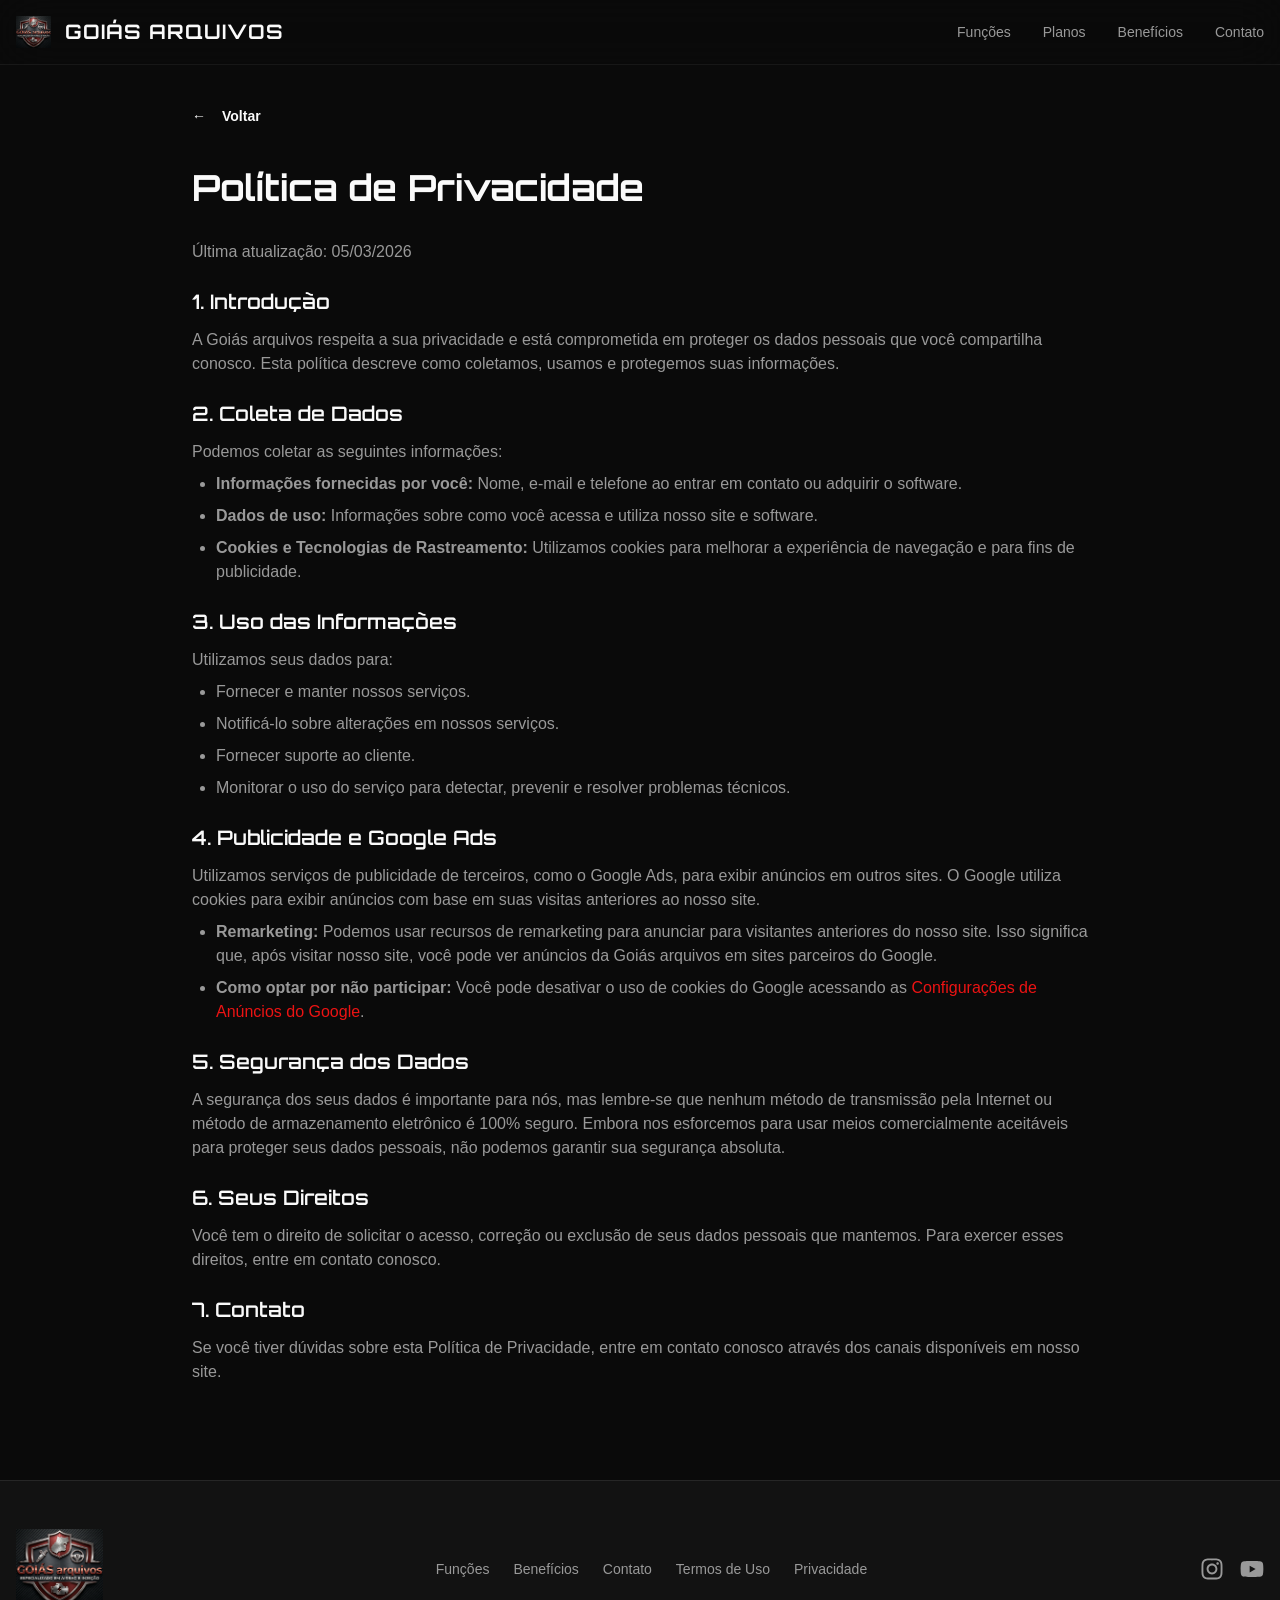
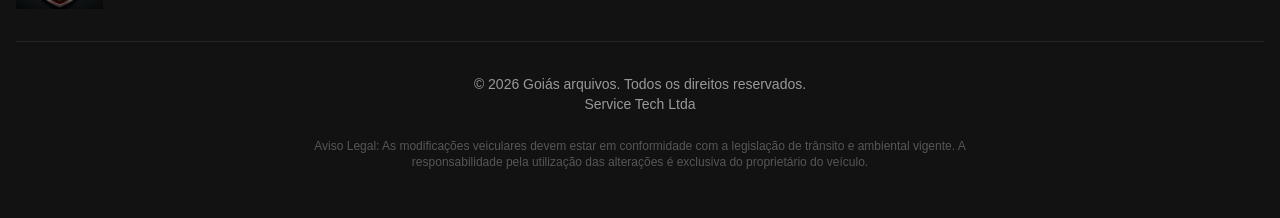
<file: brasilremap.com/politica-de-privacidade/index.html>
<!DOCTYPE html><html lang="pt-BR"> 
<!-- Mirrored from brasilremap.com/politica-de-privacidade/ by HTTrack Website Copier/3.x [XR&CO'2014], Tue, 31 Mar 2026 00:27:24 GMT -->
<head><meta charset="UTF-8"><meta name="viewport" content="width=device-width, initial-scale=1.0"><link rel="icon" type="image/x-icon" href="../favicon.ico"><meta name="generator" content="Astro v5.18.0"><title>Política de Privacidade | Goiás arquivos</title><meta name="description" content="Política de privacidade e proteção de dados do Goiás arquivos."><link rel="canonical" href="index.html"><!-- Google tag (gtag.js) --><script async src="https://www.googletagmanager.com/gtag/js?id=AW-17810459083"></script><script>
      window.dataLayer = window.dataLayer || [];
      function gtag() {
        dataLayer.push(arguments);
      }
      gtag("js", new Date());

      gtag("config", "AW-17810459083");
    </script><link rel="stylesheet" href="../_astro/index.DxfbJ8LV.css"></head> <body> <div class="min-h-screen bg-background flex flex-col"> <header class="fixed top-0 left-0 right-0 z-50 border-b border-border/50 bg-background/80 backdrop-blur-xl"> <div class="container mx-auto px-4"> <div class="flex h-16 items-center justify-center lg:justify-between"> <a href="#" class="flex items-center gap-2"> <img src="goias arquivos 01.png" alt="GOIAS LOGO" loading="eager" decoding="async" fetchpriority="auto" width="500" height="334" class="h-8 w-auto"> <span class="font-display text-xl font-bold tracking-wider text-foreground ml-1.5">GOIÁS ARQUIVOS
</span> </a> <nav class="hidden items-center gap-8 md:flex"> <a href="#features" class="text-sm font-medium text-muted-foreground transition-colors hover:text-foreground">
Funções
</a> <a href="#versions" class="text-sm font-medium text-muted-foreground transition-colors hover:text-foreground">
Planos
</a> <a href="#benefits" class="text-sm font-medium text-muted-foreground transition-colors hover:text-foreground">
Benefícios
</a> <a href="#contact" class="text-sm font-medium text-muted-foreground transition-colors hover:text-foreground">
Contato
</a> </nav> <!-- <Button variant="hero" size="sm"> Começar Agora </Button> --> </div> </div> </header> <script type="module">(function(){const i=["utm_source","utm_medium","utm_campaign","utm_term","utm_content","gclid"],s="goiasarquivos_utm";function m(t){const o=t.get("gclid"),n=t.get("fbclid"),c=document.referrer,e={};if(o)e.utm_source="google",e.utm_medium="cpc";else if(n)e.utm_source="facebook",e.utm_medium="cpc";else if(c)try{const r=new URL(c.html).hostname;r.includes("google.")?(e.utm_source="google",e.utm_medium="organic"):r.includes("bing.")?(e.utm_source="bing",e.utm_medium="organic"):r.includes("facebook.")||r.includes("instagram.")?(e.utm_source="social",e.utm_medium="organic"):(e.utm_source=r,e.utm_medium="referral")}catch{}return e}function a(){const t=new URLSearchParams(window.location.search),o={};if(i.forEach(n=>{const c=t.get(n);c&&(o[n]=c)}),!o.utm_source){const n=m(t);for(const[c,e]of Object.entries(n))o[c]||(o[c]=e)}return Object.keys(o).length>0?o:null}function f(t){sessionStorage.setItem(s,JSON.stringify(t))}function l(){try{const t=sessionStorage.getItem(s);return t?JSON.parse(t):null}catch{return null}}function d(t){const o=new URLSearchParams(t);document.querySelectorAll('a[href^="https://www.instagram.com/goias_arquivos?igsh=MXVtM3VlczVneWw2dA%3D%3D&utm_source=qr"]').forEach(n=>{const c=new URL(n.html);o.forEach((e,r)=>{c.searchParams.has(r)||c.searchParams.set(r,e)}),n.href=c.toString()})}function u(){const t=a();t&&f(t);const o=t??l();o&&d(o)}document.readyState==="loading"?document.addEventListener("DOMContentLoaded",u):u()})();</script> <main class="flex-1 container mx-auto px-4 py-12 md:py-24"> <article class="prose prose-invert max-w-4xl mx-auto"> <div class="mb-8"> <a class="inline-flex items-center justify-center gap-2 whitespace-nowrap rounded-lg text-sm font-semibold ring-offset-background transition-all duration-300 focus-visible:outline-none focus-visible:ring-2 focus-visible:ring-ring focus-visible:ring-offset-2 disabled:pointer-events-none disabled:opacity-50 [&#38;_svg]:pointer-events-none [&#38;_svg]:size-4 [&#38;_svg]:shrink-0 text-foreground h-10 px-4 py-2 pl-0 hover:bg-transparent hover:text-primary group" href="../index.html">  <span class="mr-2 transition-transform group-hover:-translate-x-1">←</span> Voltar
 </a> </div> <h1 class="text-3xl md:text-4xl font-bold mb-8 text-foreground">Política de Privacidade</h1> <div class="space-y-6 text-muted-foreground"> <p>Última atualização: 05/03/2026</p> <section> <h2 class="text-xl font-semibold text-foreground mb-3">1. Introdução</h2> <p>
A Goiás arquivos respeita a sua privacidade e está comprometida em proteger os dados pessoais que você compartilha conosco. Esta política descreve como coletamos, usamos e protegemos suas informações.
</p> </section> <section> <h2 class="text-xl font-semibold text-foreground mb-3">2. Coleta de Dados</h2> <p>
Podemos coletar as seguintes informações:
</p> <ul class="list-disc pl-6 mt-2 space-y-2"> <li><strong>Informações fornecidas por você:</strong> Nome, e-mail e telefone ao entrar em contato ou adquirir o software.</li> <li><strong>Dados de uso:</strong> Informações sobre como você acessa e utiliza nosso site e software.</li> <li><strong>Cookies e Tecnologias de Rastreamento:</strong> Utilizamos cookies para melhorar a experiência de navegação e para fins de publicidade.</li> </ul> </section> <section> <h2 class="text-xl font-semibold text-foreground mb-3">3. Uso das Informações</h2> <p>
Utilizamos seus dados para:
</p> <ul class="list-disc pl-6 mt-2 space-y-2"> <li>Fornecer e manter nossos serviços.</li> <li>Notificá-lo sobre alterações em nossos serviços.</li> <li>Fornecer suporte ao cliente.</li> <li>Monitorar o uso do serviço para detectar, prevenir e resolver problemas técnicos.</li> </ul> </section> <section> <h2 class="text-xl font-semibold text-foreground mb-3">4. Publicidade e Google Ads</h2> <p>
Utilizamos serviços de publicidade de terceiros, como o Google Ads, para exibir anúncios em outros sites. O Google utiliza cookies para exibir anúncios com base em suas visitas anteriores ao nosso site.
</p> <ul class="list-disc pl-6 mt-2 space-y-2"> <li><strong>Remarketing:</strong> Podemos usar recursos de remarketing para anunciar para visitantes anteriores do nosso site. Isso significa que, após visitar nosso site, você pode ver anúncios da Goiás arquivos em sites parceiros do Google.</li> <li><strong>Como optar por não participar:</strong> Você pode desativar o uso de cookies do Google acessando as <a href="https://adssettings.google.com/" target="_blank" rel="noopener noreferrer" class="text-primary hover:underline">Configurações de Anúncios do Google</a>.</li> </ul> </section> <section> <h2 class="text-xl font-semibold text-foreground mb-3">5. Segurança dos Dados</h2> <p>
A segurança dos seus dados é importante para nós, mas lembre-se que nenhum método de transmissão pela Internet ou método de armazenamento eletrônico é 100% seguro. Embora nos esforcemos para usar meios comercialmente aceitáveis para proteger seus dados pessoais, não podemos garantir sua segurança absoluta.
</p> </section> <section> <h2 class="text-xl font-semibold text-foreground mb-3">6. Seus Direitos</h2> <p>
Você tem o direito de solicitar o acesso, correção ou exclusão de seus dados pessoais que mantemos. Para exercer esses direitos, entre em contato conosco.
</p> </section> <section> <h2 class="text-xl font-semibold text-foreground mb-3">7. Contato</h2> <p>
Se você tiver dúvidas sobre esta Política de Privacidade, entre em contato conosco através dos canais disponíveis em nosso site.
</p> </section> </div> </article> </main> <footer class="border-t border-border bg-card py-12"> <div class="container mx-auto px-4"> <div class="flex flex-col items-center justify-between gap-6 md:flex-row"> <div class="flex items-center gap-2"> <img src="goias arquivos 01.png" alt="goiás arquivos Logo" loading="eager" decoding="async" fetchpriority="auto" width="2005" height="728" class="h-20 w-auto"> </div> <nav class="flex flex-wrap items-center justify-center gap-6"> <a href="#features" class="text-sm text-muted-foreground transition-colors hover:text-foreground">
Funções
</a> <a href="#benefits" class="text-sm text-muted-foreground transition-colors hover:text-foreground">
Benefícios
</a> <a href="#contact" class="text-sm text-muted-foreground transition-colors hover:text-foreground">
Contato
</a> <a href="../termos-de-uso/index.html" class="text-sm text-muted-foreground transition-colors hover:text-foreground">
Termos de Uso
</a> <a href="index.html" class="text-sm text-muted-foreground transition-colors hover:text-foreground">
Privacidade
</a> </nav> <div class="flex items-center gap-4"> <a href="https://www.instagram.com/goias_arquivos?igsh=MXVtM3VlczVneWw2dA%3D%3D&utm_source=qr" target="_blank" rel="noopener noreferrer" class="text-muted-foreground transition-colors hover:text-foreground" aria-label="Instagram"> <svg width="0.88em" height="1em" class="h-6 w-6" data-icon="fa-brands:instagram">   <symbol id="ai:fa-brands:instagram" viewBox="0 0 448 512"><path fill="currentColor" d="M224.1 141c-63.6 0-114.9 51.3-114.9 114.9s51.3 114.9 114.9 114.9S339 319.5 339 255.9S287.7 141 224.1 141m0 189.6c-41.1 0-74.7-33.5-74.7-74.7s33.5-74.7 74.7-74.7s74.7 33.5 74.7 74.7s-33.6 74.7-74.7 74.7m146.4-194.3c0 14.9-12 26.8-26.8 26.8c-14.9 0-26.8-12-26.8-26.8s12-26.8 26.8-26.8s26.8 12 26.8 26.8m76.1 27.2c-1.7-35.9-9.9-67.7-36.2-93.9c-26.2-26.2-58-34.4-93.9-36.2c-37-2.1-147.9-2.1-184.9 0c-35.8 1.7-67.6 9.9-93.9 36.1s-34.4 58-36.2 93.9c-2.1 37-2.1 147.9 0 184.9c1.7 35.9 9.9 67.7 36.2 93.9s58 34.4 93.9 36.2c37 2.1 147.9 2.1 184.9 0c35.9-1.7 67.7-9.9 93.9-36.2c26.2-26.2 34.4-58 36.2-93.9c2.1-37 2.1-147.8 0-184.8M398.8 388c-7.8 19.6-22.9 34.7-42.6 42.6c-29.5 11.7-99.5 9-132.1 9s-102.7 2.6-132.1-9c-19.6-7.8-34.7-22.9-42.6-42.6c-11.7-29.5-9-99.5-9-132.1s-2.6-102.7 9-132.1c7.8-19.6 22.9-34.7 42.6-42.6c29.5-11.7 99.5-9 132.1-9s102.7-2.6 132.1 9c19.6 7.8 34.7 22.9 42.6 42.6c11.7 29.5 9 99.5 9 132.1s2.7 102.7-9 132.1"/></symbol><use href="#ai:fa-brands:instagram"></use>  </svg> </a> <a href="https://www.instagram.com/goias_arquivos?igsh=MXVtM3VlczVneWw2dA%3D%3D&utm_source=qr" target="_blank" rel="noopener noreferrer" class="text-muted-foreground transition-colors hover:text-foreground" aria-label="YouTube"> <svg width="1.13em" height="1em" class="h-6 w-6" data-icon="fa-brands:youtube">   <symbol id="ai:fa-brands:youtube" viewBox="0 0 576 512"><path fill="currentColor" d="M549.655 124.083c-6.281-23.65-24.787-42.276-48.284-48.597C458.781 64 288 64 288 64S117.22 64 74.629 75.486c-23.497 6.322-42.003 24.947-48.284 48.597c-11.412 42.867-11.412 132.305-11.412 132.305s0 89.438 11.412 132.305c6.281 23.65 24.787 41.5 48.284 47.821C117.22 448 288 448 288 448s170.78 0 213.371-11.486c23.497-6.321 42.003-24.171 48.284-47.821c11.412-42.867 11.412-132.305 11.412-132.305s0-89.438-11.412-132.305m-317.51 213.508V175.185l142.739 81.205z"/></symbol><use href="#ai:fa-brands:youtube"></use>  </svg> </a> </div> </div> <div class="mt-8 border-t border-border pt-8 text-center"> <p class="text-sm text-muted-foreground">
© 2026 Goiás arquivos. Todos os direitos reservados.
</p> <p class="text-sm text-muted-foreground">

</p> <p class="text-sm text-muted-foreground">
Service Tech Ltda
</p> <p class="mt-6 text-xs text-muted-foreground/50 max-w-2xl mx-auto">
Aviso Legal: As modificações veiculares devem estar em conformidade com a legislação de trânsito e ambiental vigente. A responsabilidade pela utilização das alterações é exclusiva do proprietário do veículo.
</p> </div> </div> </footer> </div> <script defer src="https://static.cloudflareinsights.com/beacon.min.js/v8c78df7c7c0f484497ecbca7046644da1771523124516" integrity="sha512-8DS7rgIrAmghBFwoOTujcf6D9rXvH8xm8JQ1Ja01h9QX8EzXldiszufYa4IFfKdLUKTTrnSFXLDkUEOTrZQ8Qg==" data-cf-beacon='{"version":"2024.11.0","token":"eed3dc05935245569c59b4c016d7dd78","r":1,"server_timing":{"name":{"cfCacheStatus":true,"cfEdge":true,"cfExtPri":true,"cfL4":true,"cfOrigin":true,"cfSpeedBrain":true},"location_startswith":null}}' crossorigin="anonymous"></script>
</body>
<!-- Mirrored from brasilremap.com/politica-de-privacidade/ by HTTrack Website Copier/3.x [XR&CO'2014], Tue, 31 Mar 2026 00:27:25 GMT -->
</html>
</file>
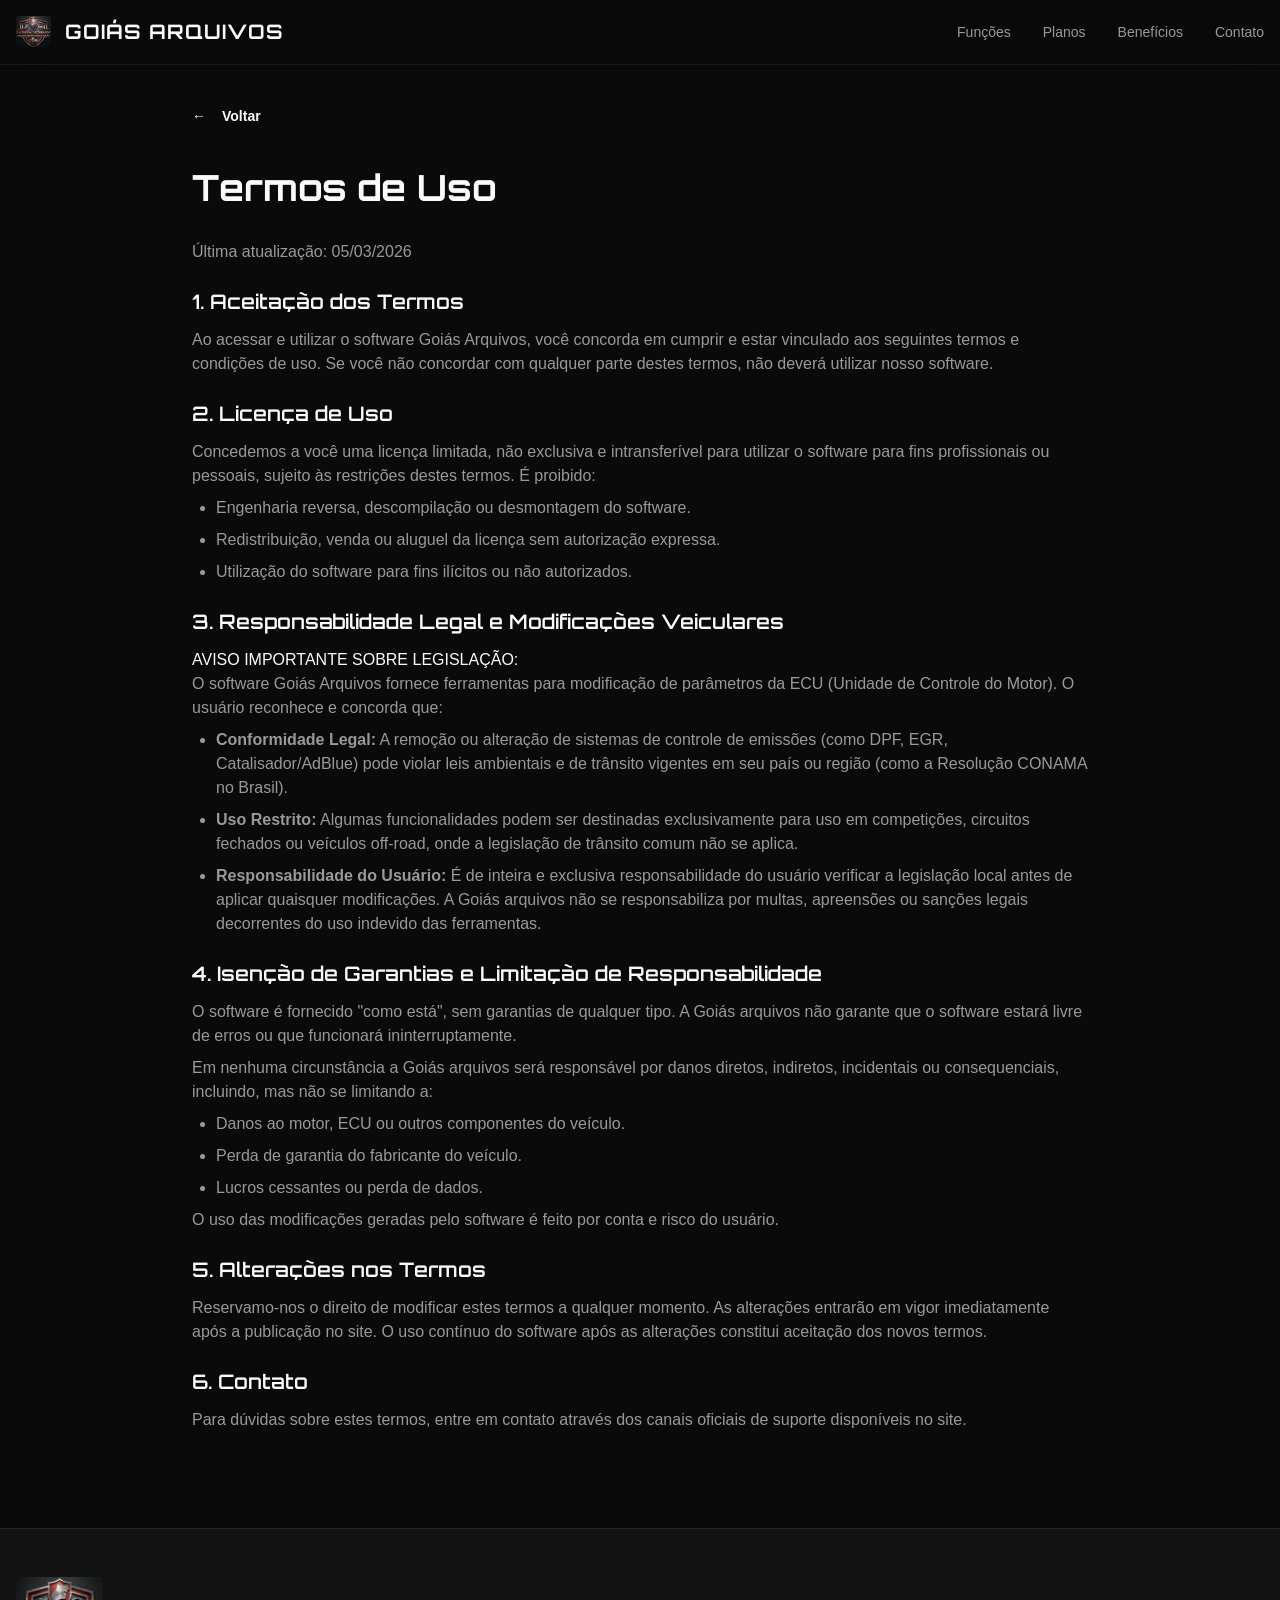
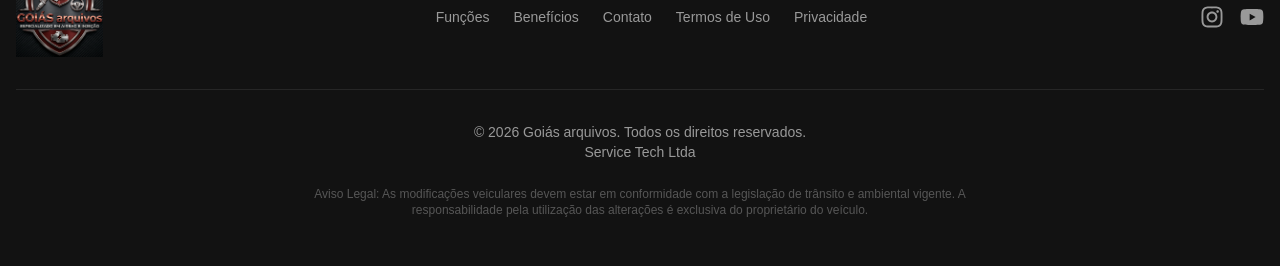
<file: brasilremap.com/termos-de-uso/index.html>
<!DOCTYPE html><html lang="pt-BR"> 
<!-- Mirrored from brasilremap.com/termos-de-uso/ by HTTrack Website Copier/3.x [XR&CO'2014], Tue, 31 Mar 2026 00:27:23 GMT -->
<head><meta charset="UTF-8"><meta name="viewport" content="width=device-width, initial-scale=1.0"><link rel="icon" type="image/x-icon" href="../favicon.ico"><meta name="generator" content="Astro v5.18.0"><title>Termos de Uso | Goiás Arquivos</title><meta name="description" content="Termos de uso e condições legais para utilização do software Goiás arquivos."><link rel="canonical" href="index.html"><!-- Google tag (gtag.js) --><script async src="https://www.googletagmanager.com/gtag/js?id=AW-17810459083"></script><script>
      window.dataLayer = window.dataLayer || [];
      function gtag() {
        dataLayer.push(arguments);
      }
      gtag("js", new Date());

      gtag("config", "AW-17810459083");
    </script><link rel="stylesheet" href="../_astro/index.DxfbJ8LV.css"></head> <body> <div class="min-h-screen bg-background flex flex-col"> <header class="fixed top-0 left-0 right-0 z-50 border-b border-border/50 bg-background/80 backdrop-blur-xl"> <div class="container mx-auto px-4"> <div class="flex h-16 items-center justify-center lg:justify-between"> <a href="#" class="flex items-center gap-2"> <img src="goias arquivos 01.png" alt="Goiás ARQUIVOS" loading="eager" decoding="async" fetchpriority="auto" width="500" height="334" class="h-8 w-auto"> <span class="font-display text-xl font-bold tracking-wider text-foreground ml-1.5">
GOIÁS ARQUIVOS
</span> </a> <nav class="hidden items-center gap-8 md:flex"> <a href="#features" class="text-sm font-medium text-muted-foreground transition-colors hover:text-foreground">
Funções
</a> <a href="#versions" class="text-sm font-medium text-muted-foreground transition-colors hover:text-foreground">
Planos
</a> <a href="#benefits" class="text-sm font-medium text-muted-foreground transition-colors hover:text-foreground">
Benefícios
</a> <a href="#contact" class="text-sm font-medium text-muted-foreground transition-colors hover:text-foreground">
Contato
</a> </nav> <!-- <Button variant="hero" size="sm"> Começar Agora </Button> --> </div> </div> </header> <script type="module">(function(){const i=["utm_source","utm_medium","utm_campaign","utm_term","utm_content","gclid"],s="goiasarquivos_utm";function m(t){const o=t.get("gclid"),n=t.get("fbclid"),c=document.referrer,e={};if(o)e.utm_source="google",e.utm_medium="cpc";else if(n)e.utm_source="facebook",e.utm_medium="cpc";else if(c)try{const r=new URL(c.html).hostname;r.includes("google.")?(e.utm_source="google",e.utm_medium="organic"):r.includes("bing.")?(e.utm_source="bing",e.utm_medium="organic"):r.includes("facebook.")||r.includes("instagram.")?(e.utm_source="social",e.utm_medium="organic"):(e.utm_source=r,e.utm_medium="referral")}catch{}return e}function a(){const t=new URLSearchParams(window.location.search),o={};if(i.forEach(n=>{const c=t.get(n);c&&(o[n]=c)}),!o.utm_source){const n=m(t);for(const[c,e]of Object.entries(n))o[c]||(o[c]=e)}return Object.keys(o).length>0?o:null}function f(t){sessionStorage.setItem(s,JSON.stringify(t))}function l(){try{const t=sessionStorage.getItem(s);return t?JSON.parse(t):null}catch{return null}}function d(t){const o=new URLSearchParams(t);document.querySelectorAll('a[href^="https://wa.me/5562996671880"]').forEach(n=>{const c=new URL(n.html);o.forEach((e,r)=>{c.searchParams.has(r)||c.searchParams.set(r,e)}),n.href=c.toString()})}function u(){const t=a();t&&f(t);const o=t??l();o&&d(o)}document.readyState==="loading"?document.addEventListener("DOMContentLoaded",u):u()})();</script> <main class="flex-1 container mx-auto px-4 py-12 md:py-24"> <article class="prose prose-invert max-w-4xl mx-auto"> <div class="mb-8"> <a class="inline-flex items-center justify-center gap-2 whitespace-nowrap rounded-lg text-sm font-semibold ring-offset-background transition-all duration-300 focus-visible:outline-none focus-visible:ring-2 focus-visible:ring-ring focus-visible:ring-offset-2 disabled:pointer-events-none disabled:opacity-50 [&#38;_svg]:pointer-events-none [&#38;_svg]:size-4 [&#38;_svg]:shrink-0 text-foreground h-10 px-4 py-2 pl-0 hover:bg-transparent hover:text-primary group" href="../index.html">  <span class="mr-2 transition-transform group-hover:-translate-x-1">←</span> Voltar
 </a> </div> <h1 class="text-3xl md:text-4xl font-bold mb-8 text-foreground">Termos de Uso</h1> <div class="space-y-6 text-muted-foreground"> <p>Última atualização: 05/03/2026</p> <section> <h2 class="text-xl font-semibold text-foreground mb-3">1. Aceitação dos Termos</h2> <p>
Ao acessar e utilizar o software Goiás Arquivos, você concorda em cumprir e estar vinculado aos seguintes termos e condições de uso. Se você não concordar com qualquer parte destes termos, não deverá utilizar nosso software.
</p> </section> <section> <h2 class="text-xl font-semibold text-foreground mb-3">2. Licença de Uso</h2> <p>
Concedemos a você uma licença limitada, não exclusiva e intransferível para utilizar o software para fins profissionais ou pessoais, sujeito às restrições destes termos. É proibido:
</p> <ul class="list-disc pl-6 mt-2 space-y-2"> <li>Engenharia reversa, descompilação ou desmontagem do software.</li> <li>Redistribuição, venda ou aluguel da licença sem autorização expressa.</li> <li>Utilização do software para fins ilícitos ou não autorizados.</li> </ul> </section> <section> <h2 class="text-xl font-semibold text-foreground mb-3">3. Responsabilidade Legal e Modificações Veiculares</h2> <p class="font-medium text-foreground">AVISO IMPORTANTE SOBRE LEGISLAÇÃO:</p> <p>
O software Goiás Arquivos fornece ferramentas para modificação de parâmetros da ECU (Unidade de Controle do Motor). O usuário reconhece e concorda que:
</p> <ul class="list-disc pl-6 mt-2 space-y-2"> <li><strong>Conformidade Legal:</strong> A remoção ou alteração de sistemas de controle de emissões (como DPF, EGR, Catalisador/AdBlue) pode violar leis ambientais e de trânsito vigentes em seu país ou região (como a Resolução CONAMA no Brasil).</li> <li><strong>Uso Restrito:</strong> Algumas funcionalidades podem ser destinadas exclusivamente para uso em competições, circuitos fechados ou veículos off-road, onde a legislação de trânsito comum não se aplica.</li> <li><strong>Responsabilidade do Usuário:</strong> É de inteira e exclusiva responsabilidade do usuário verificar a legislação local antes de aplicar quaisquer modificações. A Goiás arquivos não se responsabiliza por multas, apreensões ou sanções legais decorrentes do uso indevido das ferramentas.</li> </ul> </section> <section> <h2 class="text-xl font-semibold text-foreground mb-3">4. Isenção de Garantias e Limitação de Responsabilidade</h2> <p>
O software é fornecido "como está", sem garantias de qualquer tipo. A Goiás arquivos não garante que o software estará livre de erros ou que funcionará ininterruptamente.
</p> <p class="mt-2">
Em nenhuma circunstância a Goiás arquivos será responsável por danos diretos, indiretos, incidentais ou consequenciais, incluindo, mas não se limitando a:
</p> <ul class="list-disc pl-6 mt-2 space-y-2"> <li>Danos ao motor, ECU ou outros componentes do veículo.</li> <li>Perda de garantia do fabricante do veículo.</li> <li>Lucros cessantes ou perda de dados.</li> </ul> <p class="mt-2">
O uso das modificações geradas pelo software é feito por conta e risco do usuário.
</p> </section> <section> <h2 class="text-xl font-semibold text-foreground mb-3">5. Alterações nos Termos</h2> <p>
Reservamo-nos o direito de modificar estes termos a qualquer momento. As alterações entrarão em vigor imediatamente após a publicação no site. O uso contínuo do software após as alterações constitui aceitação dos novos termos.
</p> </section> <section> <h2 class="text-xl font-semibold text-foreground mb-3">6. Contato</h2> <p>
Para dúvidas sobre estes termos, entre em contato através dos canais oficiais de suporte disponíveis no site.
</p> </section> </div> </article> </main> <footer class="border-t border-border bg-card py-12"> <div class="container mx-auto px-4"> <div class="flex flex-col items-center justify-between gap-6 md:flex-row"> <div class="flex items-center gap-2"> <img src="goias arquivos 01.png" alt="GOIÁS ARQUIVOS" loading="eager" decoding="async" fetchpriority="auto" width="2005" height="728" class="h-20 w-auto"> </div> <nav class="flex flex-wrap items-center justify-center gap-6"> <a href="#features" class="text-sm text-muted-foreground transition-colors hover:text-foreground">
Funções
</a> <a href="#benefits" class="text-sm text-muted-foreground transition-colors hover:text-foreground">
Benefícios
</a> <a href="#contact" class="text-sm text-muted-foreground transition-colors hover:text-foreground">
Contato
</a> <a href="index.html" class="text-sm text-muted-foreground transition-colors hover:text-foreground">
Termos de Uso
</a> <a href="../politica-de-privacidade/index.html" class="text-sm text-muted-foreground transition-colors hover:text-foreground">
Privacidade
</a> </nav> <div class="flex items-center gap-4"> <a href="https://www.instagram.com/goias_arquivos?igsh=MXVtM3VlczVneWw2dA%3D%3D&utm_source=qr" target="_blank" rel="noopener noreferrer" class="text-muted-foreground transition-colors hover:text-foreground" aria-label="Instagram"> <svg width="0.88em" height="1em" class="h-6 w-6" data-icon="fa-brands:instagram">   <symbol id="ai:fa-brands:instagram" viewBox="0 0 448 512"><path fill="currentColor" d="M224.1 141c-63.6 0-114.9 51.3-114.9 114.9s51.3 114.9 114.9 114.9S339 319.5 339 255.9S287.7 141 224.1 141m0 189.6c-41.1 0-74.7-33.5-74.7-74.7s33.5-74.7 74.7-74.7s74.7 33.5 74.7 74.7s-33.6 74.7-74.7 74.7m146.4-194.3c0 14.9-12 26.8-26.8 26.8c-14.9 0-26.8-12-26.8-26.8s12-26.8 26.8-26.8s26.8 12 26.8 26.8m76.1 27.2c-1.7-35.9-9.9-67.7-36.2-93.9c-26.2-26.2-58-34.4-93.9-36.2c-37-2.1-147.9-2.1-184.9 0c-35.8 1.7-67.6 9.9-93.9 36.1s-34.4 58-36.2 93.9c-2.1 37-2.1 147.9 0 184.9c1.7 35.9 9.9 67.7 36.2 93.9s58 34.4 93.9 36.2c37 2.1 147.9 2.1 184.9 0c35.9-1.7 67.7-9.9 93.9-36.2c26.2-26.2 34.4-58 36.2-93.9c2.1-37 2.1-147.8 0-184.8M398.8 388c-7.8 19.6-22.9 34.7-42.6 42.6c-29.5 11.7-99.5 9-132.1 9s-102.7 2.6-132.1-9c-19.6-7.8-34.7-22.9-42.6-42.6c-11.7-29.5-9-99.5-9-132.1s-2.6-102.7 9-132.1c7.8-19.6 22.9-34.7 42.6-42.6c29.5-11.7 99.5-9 132.1-9s102.7-2.6 132.1 9c19.6 7.8 34.7 22.9 42.6 42.6c11.7 29.5 9 99.5 9 132.1s2.7 102.7-9 132.1"/></symbol><use href="#ai:fa-brands:instagram"></use>  </svg> </a> <a href="https://www.instagram.com/goias_arquivos?igsh=MXVtM3VlczVneWw2dA%3D%3D&utm_source=qr" target="_blank" rel="noopener noreferrer" class="text-muted-foreground transition-colors hover:text-foreground" aria-label="YouTube"> <svg width="1.13em" height="1em" class="h-6 w-6" data-icon="fa-brands:youtube">   <symbol id="ai:fa-brands:youtube" viewBox="0 0 576 512"><path fill="currentColor" d="M549.655 124.083c-6.281-23.65-24.787-42.276-48.284-48.597C458.781 64 288 64 288 64S117.22 64 74.629 75.486c-23.497 6.322-42.003 24.947-48.284 48.597c-11.412 42.867-11.412 132.305-11.412 132.305s0 89.438 11.412 132.305c6.281 23.65 24.787 41.5 48.284 47.821C117.22 448 288 448 288 448s170.78 0 213.371-11.486c23.497-6.321 42.003-24.171 48.284-47.821c11.412-42.867 11.412-132.305 11.412-132.305s0-89.438-11.412-132.305m-317.51 213.508V175.185l142.739 81.205z"/></symbol><use href="#ai:fa-brands:youtube"></use>  </svg> </a> </div> </div> <div class="mt-8 border-t border-border pt-8 text-center"> <p class="text-sm text-muted-foreground">
© 2026 Goiás arquivos. Todos os direitos reservados.
</p> <p class="text-sm text-muted-foreground">

</p> <p class="text-sm text-muted-foreground">
Service Tech Ltda
</p> <p class="mt-6 text-xs text-muted-foreground/50 max-w-2xl mx-auto">
Aviso Legal: As modificações veiculares devem estar em conformidade com a legislação de trânsito e ambiental vigente. A responsabilidade pela utilização das alterações é exclusiva do proprietário do veículo.
</p> </div> </div> </footer> </div> <script defer src="https://static.cloudflareinsights.com/beacon.min.js/v8c78df7c7c0f484497ecbca7046644da1771523124516" integrity="sha512-8DS7rgIrAmghBFwoOTujcf6D9rXvH8xm8JQ1Ja01h9QX8EzXldiszufYa4IFfKdLUKTTrnSFXLDkUEOTrZQ8Qg==" data-cf-beacon='{"version":"2024.11.0","token":"eed3dc05935245569c59b4c016d7dd78","r":1,"server_timing":{"name":{"cfCacheStatus":true,"cfEdge":true,"cfExtPri":true,"cfL4":true,"cfOrigin":true,"cfSpeedBrain":true},"location_startswith":null}}' crossorigin="anonymous"></script>
</body>
<!-- Mirrored from brasilremap.com/termos-de-uso/ by HTTrack Website Copier/3.x [XR&CO'2014], Tue, 31 Mar 2026 00:27:24 GMT -->
</html>
</file>
<file: brasilremap.com/_astro/index.DxfbJ8LV.css>
@import"https://fonts.googleapis.com/css2?family=Orbitron:wght@400;500;600;700;800;900&amp;family=Inter:wght@300;400;500;600;700&amp;display=swap";*,:before,:after{--tw-border-spacing-x: 0;--tw-border-spacing-y: 0;--tw-translate-x: 0;--tw-translate-y: 0;--tw-rotate: 0;--tw-skew-x: 0;--tw-skew-y: 0;--tw-scale-x: 1;--tw-scale-y: 1;--tw-pan-x: ;--tw-pan-y: ;--tw-pinch-zoom: ;--tw-scroll-snap-strictness: proximity;--tw-gradient-from-position: ;--tw-gradient-via-position: ;--tw-gradient-to-position: ;--tw-ordinal: ;--tw-slashed-zero: ;--tw-numeric-figure: ;--tw-numeric-spacing: ;--tw-numeric-fraction: ;--tw-ring-inset: ;--tw-ring-offset-width: 0px;--tw-ring-offset-color: #fff;--tw-ring-color: rgb(59 130 246 / .5);--tw-ring-offset-shadow: 0 0 #0000;--tw-ring-shadow: 0 0 #0000;--tw-shadow: 0 0 #0000;--tw-shadow-colored: 0 0 #0000;--tw-blur: ;--tw-brightness: ;--tw-contrast: ;--tw-grayscale: ;--tw-hue-rotate: ;--tw-invert: ;--tw-saturate: ;--tw-sepia: ;--tw-drop-shadow: ;--tw-backdrop-blur: ;--tw-backdrop-brightness: ;--tw-backdrop-contrast: ;--tw-backdrop-grayscale: ;--tw-backdrop-hue-rotate: ;--tw-backdrop-invert: ;--tw-backdrop-opacity: ;--tw-backdrop-saturate: ;--tw-backdrop-sepia: ;--tw-contain-size: ;--tw-contain-layout: ;--tw-contain-paint: ;--tw-contain-style: }::backdrop{--tw-border-spacing-x: 0;--tw-border-spacing-y: 0;--tw-translate-x: 0;--tw-translate-y: 0;--tw-rotate: 0;--tw-skew-x: 0;--tw-skew-y: 0;--tw-scale-x: 1;--tw-scale-y: 1;--tw-pan-x: ;--tw-pan-y: ;--tw-pinch-zoom: ;--tw-scroll-snap-strictness: proximity;--tw-gradient-from-position: ;--tw-gradient-via-position: ;--tw-gradient-to-position: ;--tw-ordinal: ;--tw-slashed-zero: ;--tw-numeric-figure: ;--tw-numeric-spacing: ;--tw-numeric-fraction: ;--tw-ring-inset: ;--tw-ring-offset-width: 0px;--tw-ring-offset-color: #fff;--tw-ring-color: rgb(59 130 246 / .5);--tw-ring-offset-shadow: 0 0 #0000;--tw-ring-shadow: 0 0 #0000;--tw-shadow: 0 0 #0000;--tw-shadow-colored: 0 0 #0000;--tw-blur: ;--tw-brightness: ;--tw-contrast: ;--tw-grayscale: ;--tw-hue-rotate: ;--tw-invert: ;--tw-saturate: ;--tw-sepia: ;--tw-drop-shadow: ;--tw-backdrop-blur: ;--tw-backdrop-brightness: ;--tw-backdrop-contrast: ;--tw-backdrop-grayscale: ;--tw-backdrop-hue-rotate: ;--tw-backdrop-invert: ;--tw-backdrop-opacity: ;--tw-backdrop-saturate: ;--tw-backdrop-sepia: ;--tw-contain-size: ;--tw-contain-layout: ;--tw-contain-paint: ;--tw-contain-style: }*,:before,:after{box-sizing:border-box;border-width:0;border-style:solid;border-color:#e5e7eb}:before,:after{--tw-content: ""}html,:host{line-height:1.5;-webkit-text-size-adjust:100%;-moz-tab-size:4;-o-tab-size:4;tab-size:4;font-family:ui-sans-serif,system-ui,sans-serif,"Apple Color Emoji","Segoe UI Emoji",Segoe UI Symbol,"Noto Color Emoji";font-feature-settings:normal;font-variation-settings:normal;-webkit-tap-highlight-color:transparent}body{margin:0;line-height:inherit}hr{height:0;color:inherit;border-top-width:1px}abbr:where([title]){-webkit-text-decoration:underline dotted;text-decoration:underline dotted}h1,h2,h3,h4,h5,h6{font-size:inherit;font-weight:inherit}a{color:inherit;text-decoration:inherit}b,strong{font-weight:bolder}code,kbd,samp,pre{font-family:ui-monospace,SFMono-Regular,Menlo,Monaco,Consolas,Liberation Mono,Courier New,monospace;font-feature-settings:normal;font-variation-settings:normal;font-size:1em}small{font-size:80%}sub,sup{font-size:75%;line-height:0;position:relative;vertical-align:baseline}sub{bottom:-.25em}sup{top:-.5em}table{text-indent:0;border-color:inherit;border-collapse:collapse}button,input,optgroup,select,textarea{font-family:inherit;font-feature-settings:inherit;font-variation-settings:inherit;font-size:100%;font-weight:inherit;line-height:inherit;letter-spacing:inherit;color:inherit;margin:0;padding:0}button,select{text-transform:none}button,input:where([type=button]),input:where([type=reset]),input:where([type=submit]){-webkit-appearance:button;background-color:transparent;background-image:none}:-moz-focusring{outline:auto}:-moz-ui-invalid{box-shadow:none}progress{vertical-align:baseline}::-webkit-inner-spin-button,::-webkit-outer-spin-button{height:auto}[type=search]{-webkit-appearance:textfield;outline-offset:-2px}::-webkit-search-decoration{-webkit-appearance:none}::-webkit-file-upload-button{-webkit-appearance:button;font:inherit}summary{display:list-item}blockquote,dl,dd,h1,h2,h3,h4,h5,h6,hr,figure,p,pre{margin:0}fieldset{margin:0;padding:0}legend{padding:0}ol,ul,menu{list-style:none;margin:0;padding:0}dialog{padding:0}textarea{resize:vertical}input::-moz-placeholder,textarea::-moz-placeholder{opacity:1;color:#9ca3af}input::placeholder,textarea::placeholder{opacity:1;color:#9ca3af}button,[role=button]{cursor:pointer}:disabled{cursor:default}img,svg,video,canvas,audio,iframe,embed,object{display:block;vertical-align:middle}img,video{max-width:100%;height:auto}[hidden]:where(:not([hidden=until-found])){display:none}:root{--background: 0 0% 4%;--foreground: 0 0% 98%;--card: 0 0% 7%;--card-foreground: 0 0% 98%;--popover: 0 0% 7%;--popover-foreground: 0 0% 98%;--primary: 0 85% 50%;--primary-foreground: 0 0% 100%;--primary-glow: 0 85% 60%;--secondary: 0 0% 12%;--secondary-foreground: 0 0% 98%;--muted: 0 0% 15%;--muted-foreground: 0 0% 60%;--accent: 0 70% 45%;--accent-foreground: 0 0% 100%;--destructive: 0 84.2% 60.2%;--destructive-foreground: 0 0% 98%;--border: 0 0% 15%;--input: 0 0% 15%;--ring: 0 85% 50%;--radius: .75rem;--gradient-primary: linear-gradient(135deg, hsl(0 85% 50%), hsl(0 85% 35%));--gradient-glow: linear-gradient(135deg, hsl(0 85% 60% / .3), hsl(0 70% 40% / .1));--gradient-card: linear-gradient(180deg, hsl(0 0% 10%), hsl(0 0% 6%));--shadow-glow: 0 0 60px hsl(0 85% 50% / .3);--shadow-card: 0 10px 40px -10px hsl(0 0% 0% / .5);--font-display: "Orbitron", sans-serif;--font-body: "Inter", sans-serif}*{border-color:hsl(var(--border))}html{scroll-behavior:smooth}body{background-color:hsl(var(--background));color:hsl(var(--foreground));font-family:var(--font-body)}h1,h2,h3,h4,h5,h6{font-family:var(--font-display)}.container{width:100%;margin-right:auto;margin-left:auto;padding-right:2rem;padding-left:2rem}@media(min-width:1400px){.container{max-width:1400px}}.sr-only{position:absolute;width:1px;height:1px;padding:0;margin:-1px;overflow:hidden;clip:rect(0,0,0,0);white-space:nowrap;border-width:0}.pointer-events-none{pointer-events:none}.fixed{position:fixed}.absolute{position:absolute}.relative{position:relative}.sticky{position:sticky}.-inset-4{inset:-1rem}.inset-0{inset:0}.inset-12{inset:3rem}.inset-4{inset:1rem}.inset-8{inset:2rem}.inset-x-0{left:0;right:0}.inset-y-0{top:0;bottom:0}.-top-4{top:-1rem}.bottom-0{bottom:0}.bottom-1\/4{bottom:25%}.left-0{left:0}.left-1\/2{left:50%}.left-1\/4{left:25%}.right-0{right:0}.right-1\/4{right:25%}.right-4{right:1rem}.top-0{top:0}.top-1\/4{top:25%}.top-4{top:1rem}.-z-10{z-index:-10}.z-10{z-index:10}.z-50{z-index:50}.mx-auto{margin-left:auto;margin-right:auto}.my-8{margin-top:2rem;margin-bottom:2rem}.mb-1{margin-bottom:.25rem}.mb-10{margin-bottom:2.5rem}.mb-16{margin-bottom:4rem}.mb-2{margin-bottom:.5rem}.mb-3{margin-bottom:.75rem}.mb-4{margin-bottom:1rem}.mb-6{margin-bottom:1.5rem}.mb-8{margin-bottom:2rem}.ml-1{margin-left:.25rem}.ml-1\.5{margin-left:.375rem}.ml-2{margin-left:.5rem}.mr-2{margin-right:.5rem}.mt-0{margin-top:0}.mt-0\.5{margin-top:.125rem}.mt-1{margin-top:.25rem}.mt-16{margin-top:4rem}.mt-2{margin-top:.5rem}.mt-4{margin-top:1rem}.mt-6{margin-top:1.5rem}.mt-8{margin-top:2rem}.block{display:block}.flex{display:flex}.inline-flex{display:inline-flex}.table{display:table}.grid{display:grid}.hidden{display:none}.\!h-6{height:1.5rem!important}.h-10{height:2.5rem}.h-12{height:3rem}.h-14{height:3.5rem}.h-16{height:4rem}.h-20{height:5rem}.h-24{height:6rem}.h-3{height:.75rem}.h-4{height:1rem}.h-5{height:1.25rem}.h-6{height:1.5rem}.h-7{height:1.75rem}.h-8{height:2rem}.h-80{height:20rem}.h-9{height:2.25rem}.h-96{height:24rem}.h-auto{height:auto}.h-full{height:100%}.max-h-\[60vh\]{max-height:60vh}.min-h-\[50px\]{min-height:50px}.min-h-screen{min-height:100vh}.\!w-6{width:1.5rem!important}.w-12{width:3rem}.w-14{width:3.5rem}.w-3{width:.75rem}.w-4{width:1rem}.w-5{width:1.25rem}.w-6{width:1.5rem}.w-7{width:1.75rem}.w-8{width:2rem}.w-80{width:20rem}.w-96{width:24rem}.w-auto{width:auto}.w-full{width:100%}.max-w-2xl{max-width:42rem}.max-w-3xl{max-width:48rem}.max-w-4xl{max-width:56rem}.max-w-5xl{max-width:64rem}.max-w-\[800px\]{max-width:800px}.max-w-\[98\%\]{max-width:98%}.flex-1{flex:1 1 0%}.shrink-0{flex-shrink:0}.-translate-x-1\/2{--tw-translate-x: -50%;transform:translate(var(--tw-translate-x),var(--tw-translate-y)) rotate(var(--tw-rotate)) skew(var(--tw-skew-x)) skewY(var(--tw-skew-y)) scaleX(var(--tw-scale-x)) scaleY(var(--tw-scale-y))}.translate-y-4{--tw-translate-y: 1rem;transform:translate(var(--tw-translate-x),var(--tw-translate-y)) rotate(var(--tw-rotate)) skew(var(--tw-skew-x)) skewY(var(--tw-skew-y)) scaleX(var(--tw-scale-x)) scaleY(var(--tw-scale-y))}.scale-95{--tw-scale-x: .95;--tw-scale-y: .95;transform:translate(var(--tw-translate-x),var(--tw-translate-y)) rotate(var(--tw-rotate)) skew(var(--tw-skew-x)) skewY(var(--tw-skew-y)) scaleX(var(--tw-scale-x)) scaleY(var(--tw-scale-y))}.scale-y-\[-1\]{--tw-scale-y: -1;transform:translate(var(--tw-translate-x),var(--tw-translate-y)) rotate(var(--tw-rotate)) skew(var(--tw-skew-x)) skewY(var(--tw-skew-y)) scaleX(var(--tw-scale-x)) scaleY(var(--tw-scale-y))}.transform{transform:translate(var(--tw-translate-x),var(--tw-translate-y)) rotate(var(--tw-rotate)) skew(var(--tw-skew-x)) skewY(var(--tw-skew-y)) scaleX(var(--tw-scale-x)) scaleY(var(--tw-scale-y))}@keyframes fade-in{0%{opacity:0;transform:translateY(20px)}to{opacity:1;transform:translateY(0)}}.animate-fade-in{animation:fade-in .6s ease-out forwards}@keyframes spin{to{transform:rotate(360deg)}}.animate-spin{animation:spin 1s linear infinite}.cursor-pointer{cursor:pointer}.select-none{-webkit-user-select:none;-moz-user-select:none;user-select:none}.list-disc{list-style-type:disc}.grid-cols-3{grid-template-columns:repeat(3,minmax(0,1fr))}.flex-col{flex-direction:column}.flex-wrap{flex-wrap:wrap}.items-start{align-items:flex-start}.items-center{align-items:center}.justify-center{justify-content:center}.justify-between{justify-content:space-between}.gap-12{gap:3rem}.gap-2{gap:.5rem}.gap-3{gap:.75rem}.gap-4{gap:1rem}.gap-6{gap:1.5rem}.gap-8{gap:2rem}.space-y-2>:not([hidden])~:not([hidden]){--tw-space-y-reverse: 0;margin-top:calc(.5rem * calc(1 - var(--tw-space-y-reverse)));margin-bottom:calc(.5rem * var(--tw-space-y-reverse))}.space-y-4>:not([hidden])~:not([hidden]){--tw-space-y-reverse: 0;margin-top:calc(1rem * calc(1 - var(--tw-space-y-reverse)));margin-bottom:calc(1rem * var(--tw-space-y-reverse))}.space-y-6>:not([hidden])~:not([hidden]){--tw-space-y-reverse: 0;margin-top:calc(1.5rem * calc(1 - var(--tw-space-y-reverse)));margin-bottom:calc(1.5rem * var(--tw-space-y-reverse))}.divide-y>:not([hidden])~:not([hidden]){--tw-divide-y-reverse: 0;border-top-width:calc(1px * calc(1 - var(--tw-divide-y-reverse)));border-bottom-width:calc(1px * var(--tw-divide-y-reverse))}.divide-border>:not([hidden])~:not([hidden]){border-color:hsl(var(--border))}.overflow-hidden{overflow:hidden}.overflow-y-auto{overflow-y:auto}.whitespace-nowrap{white-space:nowrap}.rounded-2xl{border-radius:1rem}.rounded-\[3rem\]{border-radius:3rem}.rounded-full{border-radius:9999px}.rounded-lg{border-radius:var(--radius)}.rounded-md{border-radius:calc(var(--radius) - 2px)}.rounded-xl{border-radius:.75rem}.border{border-width:1px}.border-2{border-width:2px}.border-4{border-width:4px}.border-y{border-top-width:1px;border-bottom-width:1px}.border-b{border-bottom-width:1px}.border-t{border-top-width:1px}.border-border{border-color:hsl(var(--border))}.border-border\/50{border-color:hsl(var(--border) / .5)}.border-primary{border-color:hsl(var(--primary))}.border-primary\/10{border-color:hsl(var(--primary) / .1)}.border-primary\/20{border-color:hsl(var(--primary) / .2)}.border-primary\/30{border-color:hsl(var(--primary) / .3)}.border-primary\/50{border-color:hsl(var(--primary) / .5)}.border-primary\/60{border-color:hsl(var(--primary) / .6)}.border-white\/10{border-color:#ffffff1a}.border-t-transparent{border-top-color:transparent}.bg-background{background-color:hsl(var(--background))}.bg-background\/50{background-color:hsl(var(--background) / .5)}.bg-background\/80{background-color:hsl(var(--background) / .8)}.bg-card{background-color:hsl(var(--card))}.bg-muted{background-color:hsl(var(--muted))}.bg-muted\/50{background-color:hsl(var(--muted) / .5)}.bg-primary{background-color:hsl(var(--primary))}.bg-primary\/10{background-color:hsl(var(--primary) / .1)}.bg-primary\/20{background-color:hsl(var(--primary) / .2)}.bg-primary\/5{background-color:hsl(var(--primary) / .05)}.bg-transparent{background-color:transparent}.bg-white\/5{background-color:#ffffff0d}.bg-\[radial-gradient\(ellipse_at_bottom\,hsl\(0_85\%_50\%\/0\.15\)\,transparent_60\%\)\]{background-image:radial-gradient(ellipse at bottom,hsl(0 85% 50%/.15),transparent 60%)}.bg-\[radial-gradient\(ellipse_at_bottom_right\,hsl\(0_85\%_50\%\/0\.1\)\,transparent_50\%\)\]{background-image:radial-gradient(ellipse at bottom right,hsl(0 85% 50%/.1),transparent 50%)}.bg-\[radial-gradient\(ellipse_at_center\,hsl\(0_85\%_50\%\/0\.05\)\,transparent_70\%\)\]{background-image:radial-gradient(ellipse at center,hsl(0 85% 50%/.05),transparent 70%)}.bg-\[radial-gradient\(ellipse_at_top\,hsl\(0_85\%_50\%\/0\.15\)\,transparent_50\%\)\]{background-image:radial-gradient(ellipse at top,hsl(0 85% 50%/.15),transparent 50%)}.bg-gradient-to-b{background-image:linear-gradient(to bottom,var(--tw-gradient-stops))}.bg-gradient-to-br{background-image:linear-gradient(to bottom right,var(--tw-gradient-stops))}.bg-gradient-to-t{background-image:linear-gradient(to top,var(--tw-gradient-stops))}.bg-gradient-to-tr{background-image:linear-gradient(to top right,var(--tw-gradient-stops))}.from-background{--tw-gradient-from: hsl(var(--background)) var(--tw-gradient-from-position);--tw-gradient-to: hsl(var(--background) / 0) var(--tw-gradient-to-position);--tw-gradient-stops: var(--tw-gradient-from), var(--tw-gradient-to)}.from-primary\/5{--tw-gradient-from: hsl(var(--primary) / .05) var(--tw-gradient-from-position);--tw-gradient-to: hsl(var(--primary) / 0) var(--tw-gradient-to-position);--tw-gradient-stops: var(--tw-gradient-from), var(--tw-gradient-to)}.from-transparent{--tw-gradient-from: transparent var(--tw-gradient-from-position);--tw-gradient-to: rgb(0 0 0 / 0) var(--tw-gradient-to-position);--tw-gradient-stops: var(--tw-gradient-from), var(--tw-gradient-to)}.from-white\/5{--tw-gradient-from: rgb(255 255 255 / .05) var(--tw-gradient-from-position);--tw-gradient-to: rgb(255 255 255 / 0) var(--tw-gradient-to-position);--tw-gradient-stops: var(--tw-gradient-from), var(--tw-gradient-to)}.via-background\/80{--tw-gradient-to: hsl(var(--background) / 0) var(--tw-gradient-to-position);--tw-gradient-stops: var(--tw-gradient-from), hsl(var(--background) / .8) var(--tw-gradient-via-position), var(--tw-gradient-to)}.to-background{--tw-gradient-to: hsl(var(--background)) var(--tw-gradient-to-position)}.to-transparent{--tw-gradient-to: transparent var(--tw-gradient-to-position)}.object-cover{-o-object-fit:cover;object-fit:cover}.object-center{-o-object-position:center;object-position:center}.p-2{padding:.5rem}.p-4{padding:1rem}.p-6{padding:1.5rem}.p-8{padding:2rem}.px-10{padding-left:2.5rem;padding-right:2.5rem}.px-2{padding-left:.5rem;padding-right:.5rem}.px-3{padding-left:.75rem;padding-right:.75rem}.px-4{padding-left:1rem;padding-right:1rem}.px-8{padding-left:2rem;padding-right:2rem}.py-1{padding-top:.25rem;padding-bottom:.25rem}.py-12{padding-top:3rem;padding-bottom:3rem}.py-2{padding-top:.5rem;padding-bottom:.5rem}.py-20{padding-top:5rem;padding-bottom:5rem}.py-24{padding-top:6rem;padding-bottom:6rem}.py-3{padding-top:.75rem;padding-bottom:.75rem}.pb-8{padding-bottom:2rem}.pl-0{padding-left:0}.pl-10{padding-left:2.5rem}.pl-3{padding-left:.75rem}.pl-6{padding-left:1.5rem}.pr-3{padding-right:.75rem}.pt-16{padding-top:4rem}.pt-8{padding-top:2rem}.text-left{text-align:left}.text-center{text-align:center}.font-display{font-family:var(--font-display),sans-serif}.font-mono{font-family:ui-monospace,SFMono-Regular,Menlo,Monaco,Consolas,Liberation Mono,Courier New,monospace}.text-2xl{font-size:1.5rem;line-height:2rem}.text-3xl{font-size:1.875rem;line-height:2.25rem}.text-4xl{font-size:2.25rem;line-height:2.5rem}.text-5xl{font-size:3rem;line-height:1}.text-6xl{font-size:3.75rem;line-height:1}.text-base{font-size:1rem;line-height:1.5rem}.text-lg{font-size:1.125rem;line-height:1.75rem}.text-sm{font-size:.875rem;line-height:1.25rem}.text-xl{font-size:1.25rem;line-height:1.75rem}.text-xs{font-size:.75rem;line-height:1rem}.font-black{font-weight:900}.font-bold{font-weight:700}.font-medium{font-weight:500}.font-semibold{font-weight:600}.leading-relaxed{line-height:1.625}.tracking-tight{letter-spacing:-.025em}.tracking-wide{letter-spacing:.025em}.tracking-wider{letter-spacing:.05em}.text-foreground{color:hsl(var(--foreground))}.text-foreground\/80{color:hsl(var(--foreground) / .8)}.text-muted-foreground{color:hsl(var(--muted-foreground))}.text-muted-foreground\/50{color:hsl(var(--muted-foreground) / .5)}.text-primary{color:hsl(var(--primary))}.text-primary-foreground{color:hsl(var(--primary-foreground))}.text-red-500{--tw-text-opacity: 1;color:rgb(239 68 68 / var(--tw-text-opacity, 1))}.opacity-0{opacity:0}.opacity-30{opacity:.3}.opacity-50{opacity:.5}.opacity-60{opacity:.6}.shadow-2xl{--tw-shadow: 0 25px 50px -12px rgb(0 0 0 / .25);--tw-shadow-colored: 0 25px 50px -12px var(--tw-shadow-color);box-shadow:var(--tw-ring-offset-shadow, 0 0 #0000),var(--tw-ring-shadow, 0 0 #0000),var(--tw-shadow)}.shadow-lg{--tw-shadow: 0 10px 15px -3px rgb(0 0 0 / .1), 0 4px 6px -4px rgb(0 0 0 / .1);--tw-shadow-colored: 0 10px 15px -3px var(--tw-shadow-color), 0 4px 6px -4px var(--tw-shadow-color);box-shadow:var(--tw-ring-offset-shadow, 0 0 #0000),var(--tw-ring-shadow, 0 0 #0000),var(--tw-shadow)}.shadow-primary\/10{--tw-shadow-color: hsl(var(--primary) / .1);--tw-shadow: var(--tw-shadow-colored)}.outline{outline-style:solid}.ring-1{--tw-ring-offset-shadow: var(--tw-ring-inset) 0 0 0 var(--tw-ring-offset-width) var(--tw-ring-offset-color);--tw-ring-shadow: var(--tw-ring-inset) 0 0 0 calc(1px + var(--tw-ring-offset-width)) var(--tw-ring-color);box-shadow:var(--tw-ring-offset-shadow),var(--tw-ring-shadow),var(--tw-shadow, 0 0 #0000)}.ring-inset{--tw-ring-inset: inset}.ring-primary\/20{--tw-ring-color: hsl(var(--primary) / .2)}.ring-offset-background{--tw-ring-offset-color: hsl(var(--background))}.blur-3xl{--tw-blur: blur(64px);filter:var(--tw-blur) var(--tw-brightness) var(--tw-contrast) var(--tw-grayscale) var(--tw-hue-rotate) var(--tw-invert) var(--tw-saturate) var(--tw-sepia) var(--tw-drop-shadow)}.blur-sm{--tw-blur: blur(4px);filter:var(--tw-blur) var(--tw-brightness) var(--tw-contrast) var(--tw-grayscale) var(--tw-hue-rotate) var(--tw-invert) var(--tw-saturate) var(--tw-sepia) var(--tw-drop-shadow)}.filter{filter:var(--tw-blur) var(--tw-brightness) var(--tw-contrast) var(--tw-grayscale) var(--tw-hue-rotate) var(--tw-invert) var(--tw-saturate) var(--tw-sepia) var(--tw-drop-shadow)}.backdrop-blur-md{--tw-backdrop-blur: blur(12px);backdrop-filter:var(--tw-backdrop-blur) var(--tw-backdrop-brightness) var(--tw-backdrop-contrast) var(--tw-backdrop-grayscale) var(--tw-backdrop-hue-rotate) var(--tw-backdrop-invert) var(--tw-backdrop-opacity) var(--tw-backdrop-saturate) var(--tw-backdrop-sepia)}.backdrop-blur-sm{--tw-backdrop-blur: blur(4px);backdrop-filter:var(--tw-backdrop-blur) var(--tw-backdrop-brightness) var(--tw-backdrop-contrast) var(--tw-backdrop-grayscale) var(--tw-backdrop-hue-rotate) var(--tw-backdrop-invert) var(--tw-backdrop-opacity) var(--tw-backdrop-saturate) var(--tw-backdrop-sepia)}.backdrop-blur-xl{--tw-backdrop-blur: blur(24px);backdrop-filter:var(--tw-backdrop-blur) var(--tw-backdrop-brightness) var(--tw-backdrop-contrast) var(--tw-backdrop-grayscale) var(--tw-backdrop-hue-rotate) var(--tw-backdrop-invert) var(--tw-backdrop-opacity) var(--tw-backdrop-saturate) var(--tw-backdrop-sepia)}.transition-all{transition-property:all;transition-timing-function:cubic-bezier(.4,0,.2,1);transition-duration:.15s}.transition-colors{transition-property:color,background-color,border-color,text-decoration-color,fill,stroke;transition-timing-function:cubic-bezier(.4,0,.2,1);transition-duration:.15s}.transition-opacity{transition-property:opacity;transition-timing-function:cubic-bezier(.4,0,.2,1);transition-duration:.15s}.transition-transform{transition-property:transform;transition-timing-function:cubic-bezier(.4,0,.2,1);transition-duration:.15s}.duration-300{transition-duration:.3s}.duration-500{transition-duration:.5s}@keyframes enter{0%{opacity:var(--tw-enter-opacity, 1);transform:translate3d(var(--tw-enter-translate-x, 0),var(--tw-enter-translate-y, 0),0) scale3d(var(--tw-enter-scale, 1),var(--tw-enter-scale, 1),var(--tw-enter-scale, 1)) rotate(var(--tw-enter-rotate, 0))}}@keyframes exit{to{opacity:var(--tw-exit-opacity, 1);transform:translate3d(var(--tw-exit-translate-x, 0),var(--tw-exit-translate-y, 0),0) scale3d(var(--tw-exit-scale, 1),var(--tw-exit-scale, 1),var(--tw-exit-scale, 1)) rotate(var(--tw-exit-rotate, 0))}}.duration-300{animation-duration:.3s}.duration-500{animation-duration:.5s}.text-gradient{-webkit-background-clip:text;background-clip:text;color:transparent;background-image:linear-gradient(135deg,#ee2b2b,#c32222)}.bg-gradient-primary{background:var(--gradient-primary)}.bg-gradient-card{background:var(--gradient-card)}.shadow-glow{box-shadow:var(--shadow-glow)}.animate-pulse-glow{animation:pulse-glow 2s ease-in-out infinite}@keyframes pulse-glow{0%,to{box-shadow:0 0 20px #ec13134d}50%{box-shadow:0 0 40px #ec131380}}@keyframes float{0%,to{transform:translateY(0)}50%{transform:translateY(-10px)}}.placeholder\:text-muted-foreground::-moz-placeholder{color:hsl(var(--muted-foreground))}.placeholder\:text-muted-foreground::placeholder{color:hsl(var(--muted-foreground))}.hover\:-translate-y-1:hover{--tw-translate-y: -.25rem;transform:translate(var(--tw-translate-x),var(--tw-translate-y)) rotate(var(--tw-rotate)) skew(var(--tw-skew-x)) skewY(var(--tw-skew-y)) scaleX(var(--tw-scale-x)) scaleY(var(--tw-scale-y))}.hover\:scale-105:hover{--tw-scale-x: 1.05;--tw-scale-y: 1.05;transform:translate(var(--tw-translate-x),var(--tw-translate-y)) rotate(var(--tw-rotate)) skew(var(--tw-skew-x)) skewY(var(--tw-skew-y)) scaleX(var(--tw-scale-x)) scaleY(var(--tw-scale-y))}.hover\:border-primary:hover{border-color:hsl(var(--primary))}.hover\:border-primary\/50:hover{border-color:hsl(var(--primary) / .5)}.hover\:bg-accent:hover{background-color:hsl(var(--accent))}.hover\:bg-muted\/50:hover{background-color:hsl(var(--muted) / .5)}.hover\:bg-primary\/10:hover{background-color:hsl(var(--primary) / .1)}.hover\:bg-primary\/90:hover{background-color:hsl(var(--primary) / .9)}.hover\:bg-secondary:hover{background-color:hsl(var(--secondary))}.hover\:bg-transparent:hover{background-color:transparent}.hover\:text-foreground:hover{color:hsl(var(--foreground))}.hover\:text-primary:hover{color:hsl(var(--primary))}.hover\:underline:hover{text-decoration-line:underline}.hover\:shadow-card:hover{--tw-shadow-color: hsl(var(--card));--tw-shadow: var(--tw-shadow-colored)}.hover\:shadow-glow:hover{box-shadow:var(--shadow-glow)}.hover\:shadow-card:hover{box-shadow:var(--shadow-card)}.focus\:border-primary:focus{border-color:hsl(var(--primary))}.focus\:outline-none:focus{outline:2px solid transparent;outline-offset:2px}.focus\:ring-1:focus{--tw-ring-offset-shadow: var(--tw-ring-inset) 0 0 0 var(--tw-ring-offset-width) var(--tw-ring-offset-color);--tw-ring-shadow: var(--tw-ring-inset) 0 0 0 calc(1px + var(--tw-ring-offset-width)) var(--tw-ring-color);box-shadow:var(--tw-ring-offset-shadow),var(--tw-ring-shadow),var(--tw-shadow, 0 0 #0000)}.focus\:ring-primary:focus{--tw-ring-color: hsl(var(--primary))}.focus-visible\:outline-none:focus-visible{outline:2px solid transparent;outline-offset:2px}.focus-visible\:ring-2:focus-visible{--tw-ring-offset-shadow: var(--tw-ring-inset) 0 0 0 var(--tw-ring-offset-width) var(--tw-ring-offset-color);--tw-ring-shadow: var(--tw-ring-inset) 0 0 0 calc(2px + var(--tw-ring-offset-width)) var(--tw-ring-color);box-shadow:var(--tw-ring-offset-shadow),var(--tw-ring-shadow),var(--tw-shadow, 0 0 #0000)}.focus-visible\:ring-ring:focus-visible{--tw-ring-color: hsl(var(--ring))}.focus-visible\:ring-offset-2:focus-visible{--tw-ring-offset-width: 2px}.active\:scale-100:active{--tw-scale-x: 1;--tw-scale-y: 1;transform:translate(var(--tw-translate-x),var(--tw-translate-y)) rotate(var(--tw-rotate)) skew(var(--tw-skew-x)) skewY(var(--tw-skew-y)) scaleX(var(--tw-scale-x)) scaleY(var(--tw-scale-y))}.disabled\:pointer-events-none:disabled{pointer-events:none}.disabled\:opacity-50:disabled{opacity:.5}.group:hover .group-hover\:-translate-x-1{--tw-translate-x: -.25rem;transform:translate(var(--tw-translate-x),var(--tw-translate-y)) rotate(var(--tw-rotate)) skew(var(--tw-skew-x)) skewY(var(--tw-skew-y)) scaleX(var(--tw-scale-x)) scaleY(var(--tw-scale-y))}.group:hover .group-hover\:translate-x-1{--tw-translate-x: .25rem;transform:translate(var(--tw-translate-x),var(--tw-translate-y)) rotate(var(--tw-rotate)) skew(var(--tw-skew-x)) skewY(var(--tw-skew-y)) scaleX(var(--tw-scale-x)) scaleY(var(--tw-scale-y))}.group:hover .group-hover\:bg-primary\/20{background-color:hsl(var(--primary) / .2)}.group:hover .group-hover\:opacity-100{opacity:1}.group:hover .group-hover\:shadow-glow{box-shadow:var(--shadow-glow)}@media(min-width:640px){.sm\:grid-cols-2{grid-template-columns:repeat(2,minmax(0,1fr))}.sm\:flex-row{flex-direction:row}.sm\:justify-center{justify-content:center}.sm\:p-10{padding:2.5rem}.sm\:text-5xl{font-size:3rem;line-height:1}}@media(min-width:768px){.md\:flex{display:flex}.md\:grid-cols-2{grid-template-columns:repeat(2,minmax(0,1fr))}.md\:flex-row{flex-direction:row}.md\:gap-16{gap:4rem}.md\:p-12{padding:3rem}.md\:py-24{padding-top:6rem;padding-bottom:6rem}.md\:text-4xl{font-size:2.25rem;line-height:2.5rem}.md\:text-6xl{font-size:3.75rem;line-height:1}.md\:text-xl{font-size:1.25rem;line-height:1.75rem}}@media(min-width:1024px){.lg\:h-96{height:24rem}.lg\:h-\[500px\]{height:500px}.lg\:w-96{width:24rem}.lg\:grid-cols-2{grid-template-columns:repeat(2,minmax(0,1fr))}.lg\:grid-cols-3{grid-template-columns:repeat(3,minmax(0,1fr))}.lg\:items-center{align-items:center}.lg\:justify-between{justify-content:space-between}.lg\:text-5xl{font-size:3rem;line-height:1}.lg\:text-6xl{font-size:3.75rem;line-height:1}.lg\:text-7xl{font-size:4.5rem;line-height:1}}@media(min-width:1280px){.xl\:grid-cols-4{grid-template-columns:repeat(4,minmax(0,1fr))}}.\[\&_svg\]\:pointer-events-none svg{pointer-events:none}.\[\&_svg\]\:size-4 svg{width:1rem;height:1rem}.\[\&_svg\]\:shrink-0 svg{flex-shrink:0}
</file>
